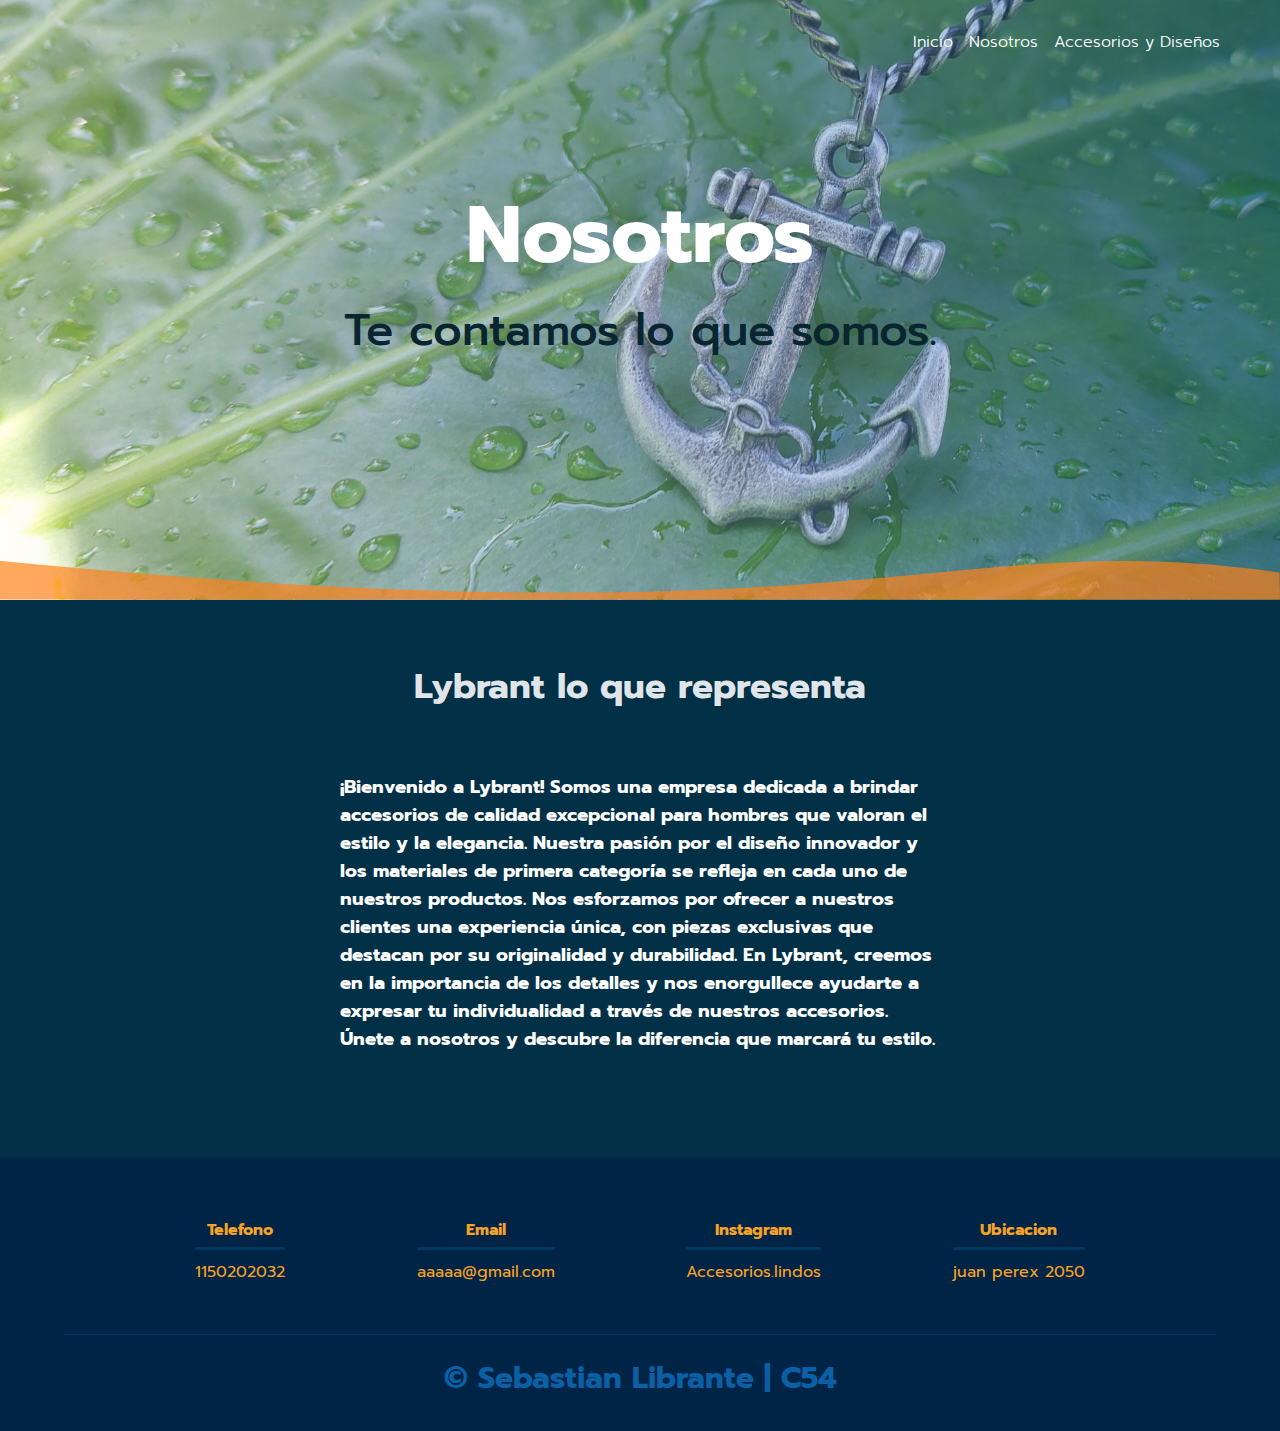
<file: Pagina  Sebastian Librante/Nosotros.html>
<!DOCTYPE html>
<html lang="es">
<head>
    <meta charset="UTF-8">
    <meta http-equiv="X-UA-Compatible" content="IE=edge">
    <meta name="viewport" content="width=device-width, initial-scale=1.0">
    <title>Lybrant</title>
    <style>
        body {
            background-color: #023047;
        }
    </style>
    <link rel="shortcut icon" href="Imagenes/logo/10.png" type="image/x-icon">
    <link rel="stylesheet" href="css/style.css">
    <link rel="preconnect" href="https://fonts.googleapis.com">
<link rel="preconnect" href="https://fonts.gstatic.com" crossorigin>
<link href="https://fonts.googleapis.com/css2?family=M+PLUS+Rounded+1c:wght@300&family=Prompt:ital,wght@1,200&display=swap" rel="stylesheet">
</head>
<body>
    </section>
    <header>
        <nav>
            <a href="index.html">Inicio</a>
            <a href="Nosotros.html">Nosotros</a>
            <a href="Accesorios y Diseños.html">Accesorios y Diseños</a>
        </nav>
        <section class="textos-header">
            <h1>Nosotros</h1>
            <h2>Te contamos lo que somos.</h2>
             <div class="wave"  style="height: 150px; overflow: hidden;" ><svg viewBox="0 0 500 150" preserveAspectRatio="none" style="height: 100%; width: 100%;"><path d="M-8.12,108.75 C340.63,199.29 368.28,74.30 499.77,122.52 L500.00,149.60 L0.00,149.60 Z" style="stroke: none; fill: rgba(255, 130, 28, 0.696);"></path></svg>
            </div>
        </section>
    </header>
    <main>
        <section class="contenedor sobre-nosotros">
            <h2 class="titulo">Lybrant lo que representa</h2>
            <div class="contenedor-sobre-nosotros">
                <div class="contenido-textos">
                    <h3>¡Bienvenido a Lybrant! Somos una empresa dedicada a brindar accesorios de calidad excepcional para hombres que valoran el estilo y la elegancia. Nuestra pasión por el diseño innovador y los materiales de primera categoría se refleja en cada uno de nuestros productos. Nos esforzamos por ofrecer a nuestros clientes una experiencia única, con piezas exclusivas que destacan por su originalidad y durabilidad. En Lybrant, creemos en la importancia de los detalles y nos enorgullece ayudarte a expresar tu individualidad a través de nuestros accesorios. Únete a nosotros y descubre la diferencia que marcará tu estilo.</h3>
                    <p></p>
 
                </div>
            </div>
        </section>
    <footer>
        <div class="contenedor-footer">
            <div class="content-foo">
                <h4>Telefono</h4>
                <p>1150202032</p>
            </div>
            <div class="content-foo">
                <h4>Email</h4>
                <p>aaaaa@gmail.com</p>
            </div>
            <div class="content-foo">
                <h4>Instagram</h4>
                <p>Accesorios.lindos</p>
            </div>
            <div class="content-foo">
                <h4>Ubicacion</h4>
                <p>juan perex 2050</p>
            </div>
        </div>
        <h2 class="titulo-final">&copy; Sebastian Librante | C54</h2>
    </footer>
</body>
</html>
</file>
<file: Pagina  Sebastian Librante/css/style.css>
*{  
    margin:0;
    padding: 0;
    box-sizing: border-box;
}

body{
    font-family: 'Prompt', sans-serif;
}

.contenedor{
    padding: 60px 0;
    width: 90%;
    max-width: 1000px; 
    margin: auto;
    overflow: hidden;
}

.titulo{
    color: #ffffffe1;
    font-size: 35px;
    text-align: center;
    margin-bottom: 60px;
}

/* Header */

header {
    width:  100%;
    height: 600px;
    background-image: url(../Imagenes/logo/11.png);
    background: #0059a7a9;  
    /* fallback for old browsers */
    background: -webkit-linear-gradient(to right, #fffde475, #0059a78c);  
    /* Chrome 10-25, Safari 5.1-6 */
    background: linear-gradient(to right, #fffde44f, #0059a765), url(../Imagenes/Fotos/collar\ anclachico.jpg);
    /* W3C, IE 10+/ Edge, Firefox 16+, Chrome 26+, Opera 12+, Safari 7+ */
    background-size: cover;
    background-attachment: fixed;
    position: relative;
    }

   
nav{
    text-align:  right;
    padding: 30px 50px 0 0;

}

nav > a {
    color: rgb(255, 255, 255);
    font-weight: 300;
    text-decoration: none;
    margin-right: 10px;
}

nav > a:hover {

    text-decoration: underline;

}

header .textos-header {
    display: flex;
    height: 430px;
    width: 100%;
    align-items: center;
    justify-content: center;
    flex-direction: column;
    text-align: center;
}

.textos-header h1{
    font-size: 80px;
    color: #ffffff;
}

.textos-header h2{
    font-size: 45px;
    font-weight: 500;
    color: #092530;
}
.wave{
    position: absolute;
    bottom: 0;
    width: 100%;
}

/* About us */

.contenedor-sobre-nosotros{
    display: flex;
    justify-content: space-evenly;
}

.imagen-about-us{
    width: 60%;
}

.sobre-nosotros .contenido-textos{
    width: 60%;
    color: #ffffff;
}

.contenido-textos h3{
    margin-bottom: 15px;
}

.contenido-textos h3 span{
    background: #0a3b57;
    color: #f6a326;
    border-radius: 50%;
    display: inline-block;
    text-align: center;
    width: 30px;
    height: 30px;
    padding: 1px;
    box-shadow: 0 0 6px 0 rgba(161, 161, 161, 0.87);
    margin-right: 15px;  
}

.contenido-textos p{
    padding: 0px 0px 30px 15px;
    font-weight: 300;
    text-align: justify;
}

/* Galeria */

.accesorios{
    background: rgba(204, 199, 185, 0.904);
}

.galeria-accesorios{
    display: flex;
    justify-content: space-evenly;
    flex-wrap: wrap;
}

.imagen-accesorios{
    width: 30%;
    margin-bottom: 20px;
    height: 200px;
    overflow: hidden;
    position: relative;
    cursor: pointer;
    box-shadow: 0 0 6px 0  rgba(161, 161, 161, 0.87);  
}

.imagen-accesorios> img{
    width: 100%;
    height: 100%;
    object-fit: cover;
    display: block;
    transition: transform .5s;
}

.exp-img{
    width: 100%;
    height: 100vh;
    background-color: #092530c0;
    position: fixed;
    top: 0;
    left: 0;
    display: none;
    align-items: center;
    justify-content: center;
    z-index: 99;
}

.exp-img span{
    position: absolute;
    top: 5%;
    right: 5%;
    font-size: 30px;
    color: #f2f2f2;
    cursor: pointer;
}
    
.exp-img img{
    width: 100%;
    max-width: 600px;
}

.hover-galeria{
    position: absolute;
    width: 100%;
    height: 100%;
    top: 0;
    transform: scale(0); 
    background: #fb8600d0;
    transition: transform .5s;
    display: flex;
    justify-content: center;
    align-items: center;
    flex-direction: column;
}

.hover-galeria img{
    width: 60px;
}

.hover-galeria p{
    color: #ffffff;
}

.imagen-accesorios:hover .hover-galeria{
    transform: scale(1.2);
}

/* clientes */

.cards{
    display: flex;
    justify-content: space-evenly;
}

.cards .card{
    background: #023047;
    display: flex;
    width: 46%;
    height: 200px;
    align-items: center;
    justify-content: space-evenly;
    border-radius: 5px;
    box-shadow: 0 0 6px 0  rgba(161, 161, 161, 0.87);
}

.cards .card img{
    width: 100px;
    height: 100px;
    object-fit: cover;
    border: 3px solid #f6a326;
    border-radius: 50%;
    display: block;
}

.cards .card > .contenido-texto-card{
    width: 60%;
    color: #f2f2f2;
}

.cards .cards > .contenido-texto-card p{
    font-weight: 300;
    padding-top: 5px;
}

/* Our team */

.about-services{
    background: #023047;
    padding-bottom: 30px;
    box-shadow: 0 0 6px 0  rgba(161, 161, 161, 0.87);
}

.asesoramiento-cont{
    display: flex;
    justify-content: space-between;
    align-items: center;
}

.asesoramiento-ind{
    width: 28%;
    text-align: center;
    color: #f6a326
}

.asesoramiento-ind img{
    width: 250px;
}

.asesoramiento-ind h3{
    margin: 10px 0;
}

.asesoramiento-ind p{
    font-weight: 300;
    text-align: justify;
    color: #ffffff;  
}

/* footer */    

footer{
    background:  #002446;
    padding: 60px 0 30px 0;
    margin: auto;
    overflow: hidden;
}

.contenedor-footer{
    display: flex;
    width: 90%;
    justify-content: space-evenly;
    margin: auto;
    padding-bottom: 50px;
    border-bottom: 1px solid rgb(0, 55, 100);
}

.contenedor-footer{
    text-align: center;
}

.contenedor-footer h4{
    color: #f6a326;
    border-bottom: 3px solid rgb(0, 55, 100);
    padding-bottom: 5px;
    margin-bottom: 10px;
}

.contenedor-footer p{
    color: #f6a326;  
}

.titulo-final{
    text-align: center;
    font-size: 30px;
    margin: 20px 0 0 0;
    color: rgb(10, 95, 165);
}
</file>
